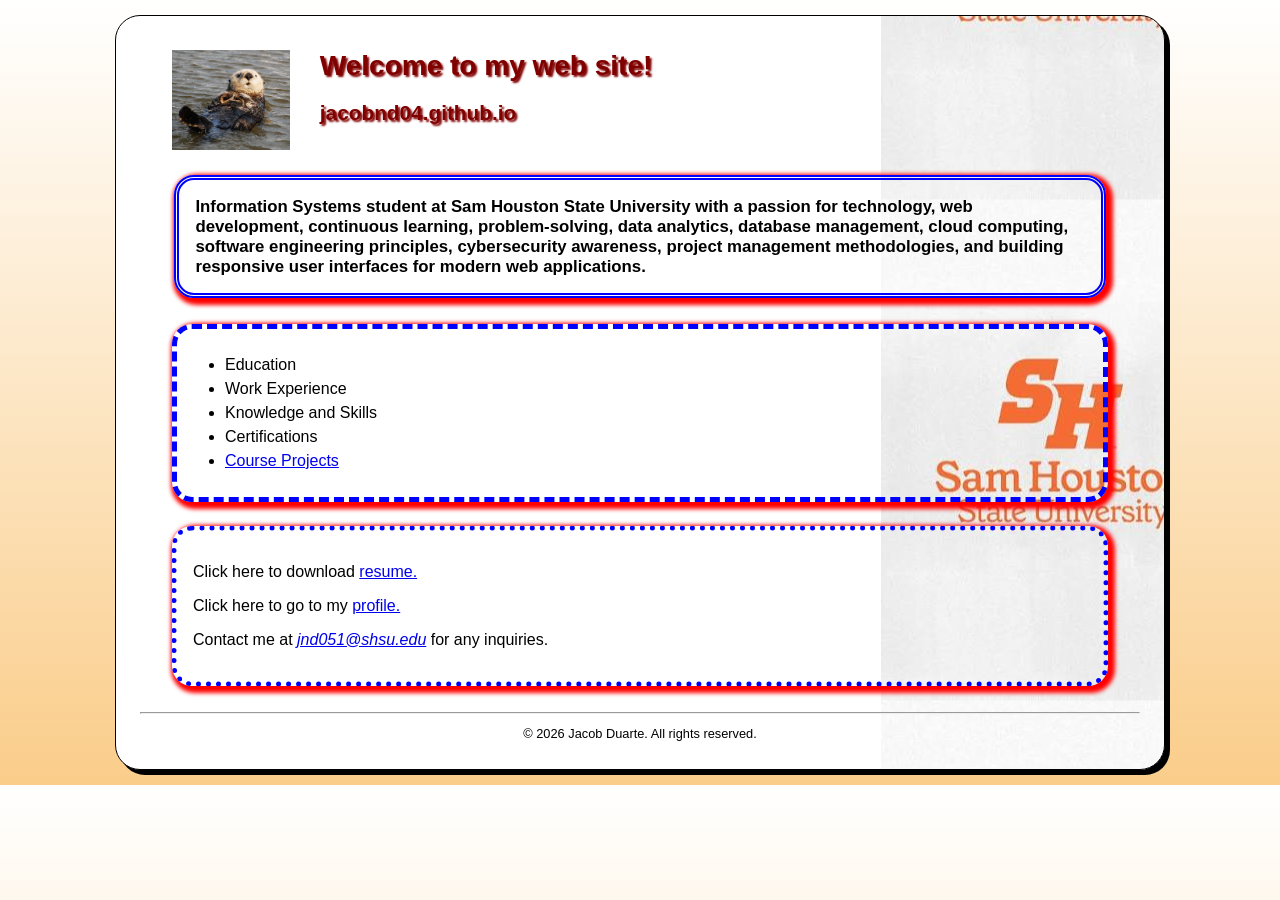
<file: index.html>
<!DOCTYPE html>
<html lang="en">
<head>
    <meta charset="UTF-8">
    <meta name="viewport" content="width=device-width, initial-scale=1.0">
    <meta name="description" content="Jacob Duarte's personal web site">
    <meta name="keywords" content="jacob, duarte, shsu, mis, coba, faculty, student">
    <title>Jacob Duarte's personal web site</title>
    <!-- Requirement 1: External Style Sheet Link -->
    <link rel="stylesheet" href="styles/main.css">
</head>
<body>
    <header>
        <img src="images/otter.jpg" alt="Jacob Duarte profile picture" height="100">
        <!-- Requirement 2: Added class="shadow" -->
        <h1 class="shadow">Welcome to my web site!</h1>
        <h2 class="shadow">jacobnd04.github.io</h2>
    </header>
   <main>
        <h3>Information Systems student at Sam Houston State University with a passion for technology, web development, continuous learning, problem-solving, data analytics, database management, cloud computing, software engineering principles, cybersecurity awareness, project management methodologies, and building responsive user interfaces for modern web applications.</h3>
        
        <nav>
            <ul id="list">
                <li>Education</li>
                <li>Work Experience</li>
                <li>Knowledge and Skills</li>
                <li>Certifications</li>
                <li><a href="#">Course Projects</a></li>
            </ul>
        </nav>
       <div class="contact">
            <p>Click here to download <a href="files/resume.pdf">resume.</a></p>
            <p>Click here to go to my <a href="https://www.linkedin.com/in/jacob-duarte-a30420440/?isSelfProfile=true" target="_blank" rel="noopener noreferrer">profile.</a></p>
            <p>Contact me at <em><a href="mailto:jnd051@shsu.edu">jnd051@shsu.edu</a></em> for any inquiries.</p>
        </div>
    </main>
    <footer>
        <br>
        <hr>
        <p class="copyright">&copy; 2026 Jacob Duarte. All rights reserved.</p>
    </footer>
</file>
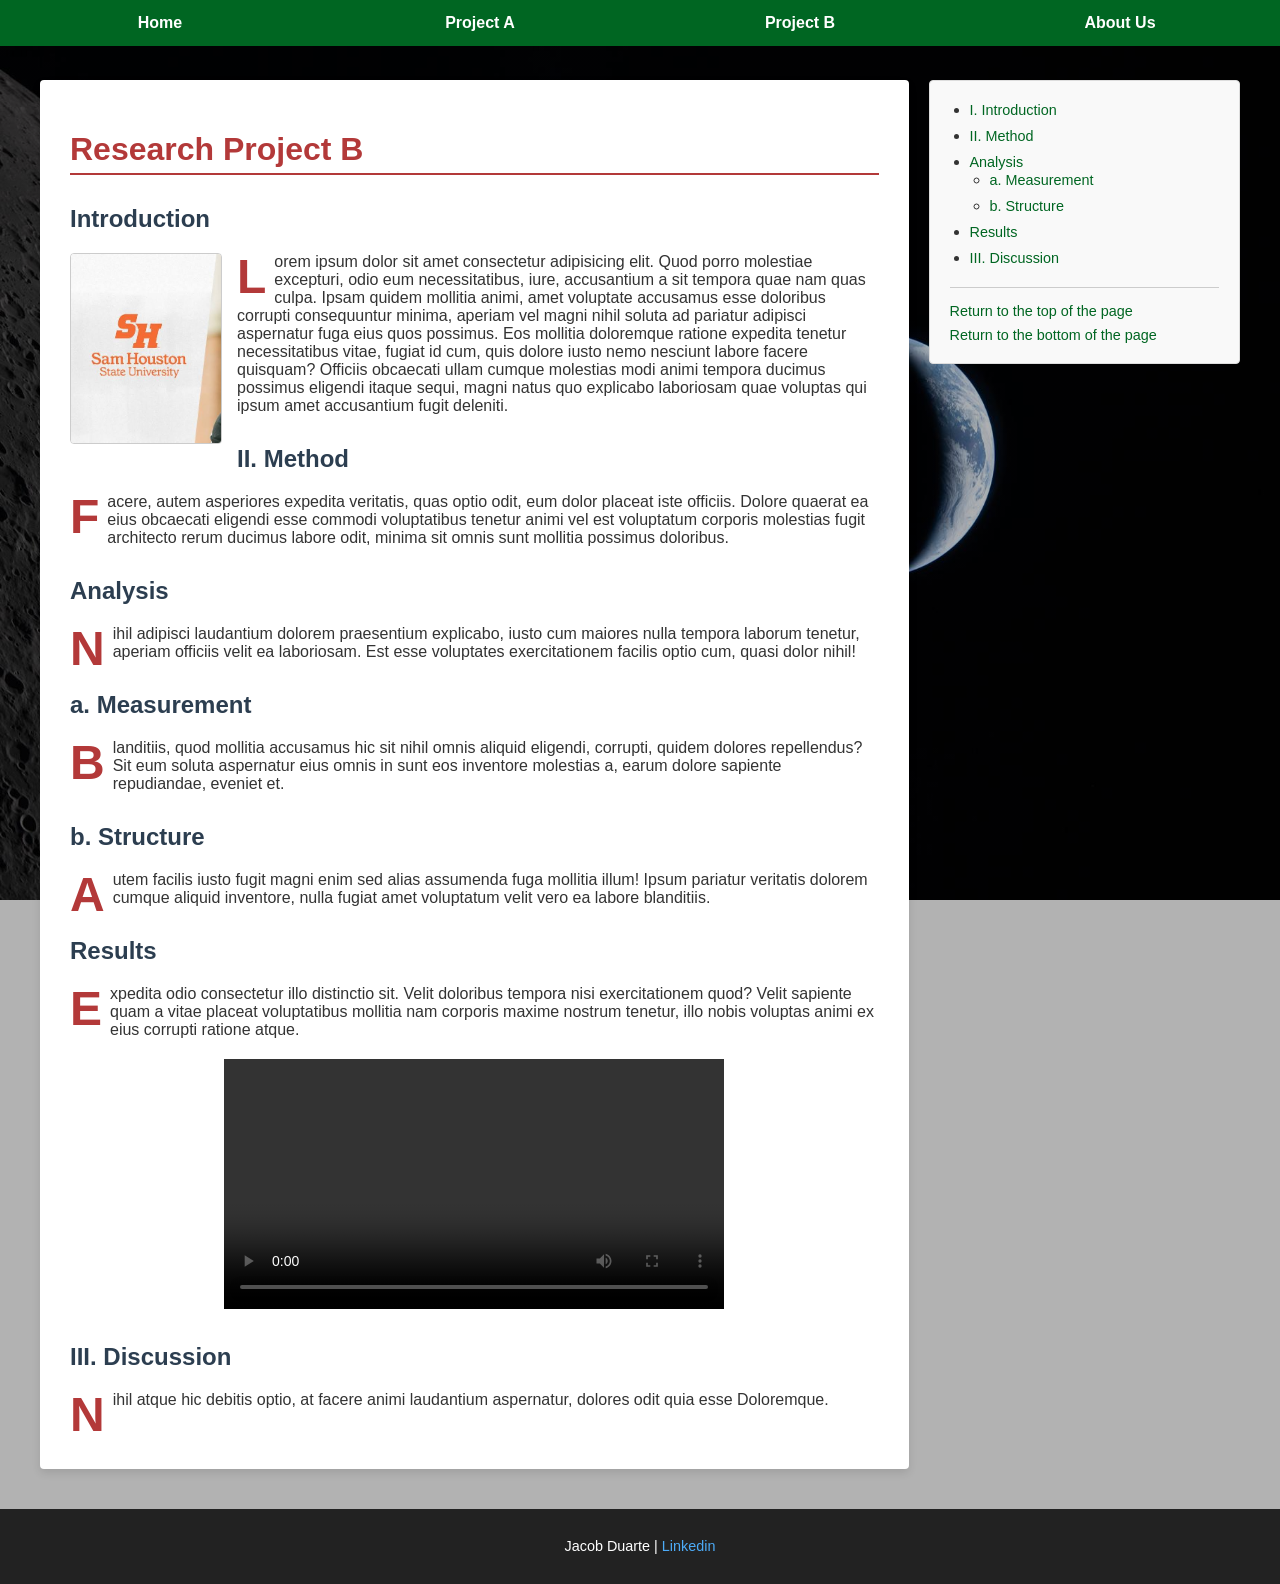
<file: exam.html>
<!DOCTYPE html>
<html lang="en">
<head>
    <meta charset="UTF-8">
    <meta name="viewport" content="width=device-width, initial-scale=1.0">
    <meta name="description" content="MGIS 3320 Coding Exam - Research Project B">
    <meta name="keywords" content="MGIS 3320, Exam, HTML, CSS, Research Project">
    <title>Research Project B - Exam</title>
    <link rel="stylesheet" href="exam.css">
</head>
<body>

    <header class="top-nav">
        <nav>
            <ul>
                <li><a href="index.html">Home</a></li>
                <li><a href="project.html">Project A</a></li>
                <li><a href="exam.html">Project B</a></li>
                <li><a href="#">About Us</a></li>
            </ul>
        </nav>
    </header>

    <div class="container">

        <main class="content">
            <h1>Research Project B</h1>

            <section id="introduction">
                <h2>Introduction</h2>
                <p>
                    <a href="https://www.linkedin.com" target="_blank">
                        <img src="images/shsu.jpg" alt="SHSU Campus" class="float-image">
                    </a>
                    Lorem ipsum dolor sit amet consectetur adipisicing elit. Quod porro molestiae excepturi, odio eum necessitatibus, iure, accusantium a sit tempora quae nam quas culpa. Ipsam quidem mollitia animi, amet voluptate accusamus esse doloribus corrupti consequuntur minima, aperiam vel magni nihil soluta ad pariatur adipisci aspernatur fuga eius quos possimus. Eos mollitia doloremque ratione expedita tenetur necessitatibus vitae, fugiat id cum, quis dolore iusto nemo nesciunt labore facere quisquam? Officiis obcaecati ullam cumque molestias modi animi tempora ducimus possimus eligendi itaque sequi, magni natus quo explicabo laboriosam quae voluptas qui ipsum amet accusantium fugit deleniti.
                </p>
            </section>

            <section id="method">
                <h2>II. Method</h2>
                <p>Facere, autem asperiores expedita veritatis, quas optio odit, eum dolor placeat iste officiis. Dolore quaerat ea eius obcaecati eligendi esse commodi voluptatibus tenetur animi vel est voluptatum corporis molestias fugit architecto rerum ducimus labore odit, minima sit omnis sunt mollitia possimus doloribus.</p>
            </section>

            <section id="analysis">
                <h2>Analysis</h2>
                <p>Nihil adipisci laudantium dolorem praesentium explicabo, iusto cum maiores nulla tempora laborum tenetur, aperiam officiis velit ea laboriosam. Est esse voluptates exercitationem facilis optio cum, quasi dolor nihil!</p>
            </section>

            <section id="measurement">
                <h2>a. Measurement</h2>
                <p>Blanditiis, quod mollitia accusamus hic sit nihil omnis aliquid eligendi, corrupti, quidem dolores repellendus? Sit eum soluta aspernatur eius omnis in sunt eos inventore molestias a, earum dolore sapiente repudiandae, eveniet et.</p>
            </section>

            <section id="structure">
                <h2>b. Structure</h2>
                <p>Autem facilis iusto fugit magni enim sed alias assumenda fuga mollitia illum! Ipsum pariatur veritatis dolorem cumque aliquid inventore, nulla fugiat amet voluptatum velit vero ea labore blanditiis.</p>
            </section>

            <section id="results">
                <h2>Results</h2>
                <p>Expedita odio consectetur illo distinctio sit. Velit doloribus tempora nisi exercitationem quod? Velit sapiente quam a vitae placeat voluptatibus mollitia nam corporis maxime nostrum tenetur, illo nobis voluptas animi ex eius corrupti ratione atque.</p>
                
                <!-- Video with controls -->
                <div class="video-container">
                    <video controls>
                        <source src="images/sample-video.mp4" type="video/mp4">
                        Your browser does not support the video tag.
                    </video>
                </div>
            </section>

            <section id="discussion">
                <h2>III. Discussion</h2>
                <p>Nihil atque hic debitis optio, at facere animi laudantium aspernatur, dolores odit quia esse Doloremque.</p>
            </section>
        </main>

        <aside class="sidebar">
            <ul>
                <li><a href="#introduction">I. Introduction</a></li>
                <li><a href="#method">II. Method</a></li>
                <li>
                    <a href="#analysis">Analysis</a>
                    <ul>
                        <li><a href="#measurement">a. Measurement</a></li>
                        <li><a href="#structure">b. Structure</a></li>
                    </ul>
                </li>
                <li><a href="#results">Results</a></li>
                <li><a href="#discussion">III. Discussion</a></li>
            </ul>
            <div class="sidebar-links">
                <a href="#introduction">Return to the top of the page</a>
                <a href="#discussion">Return to the bottom of the page</a>
            </div>
        </aside>

    </div>

    <footer>
        <p>Jacob Duarte | <a href="https://www.linkedin.com" target="_blank">Linkedin</a></p>
    </footer>

</body>
</html>
</file>
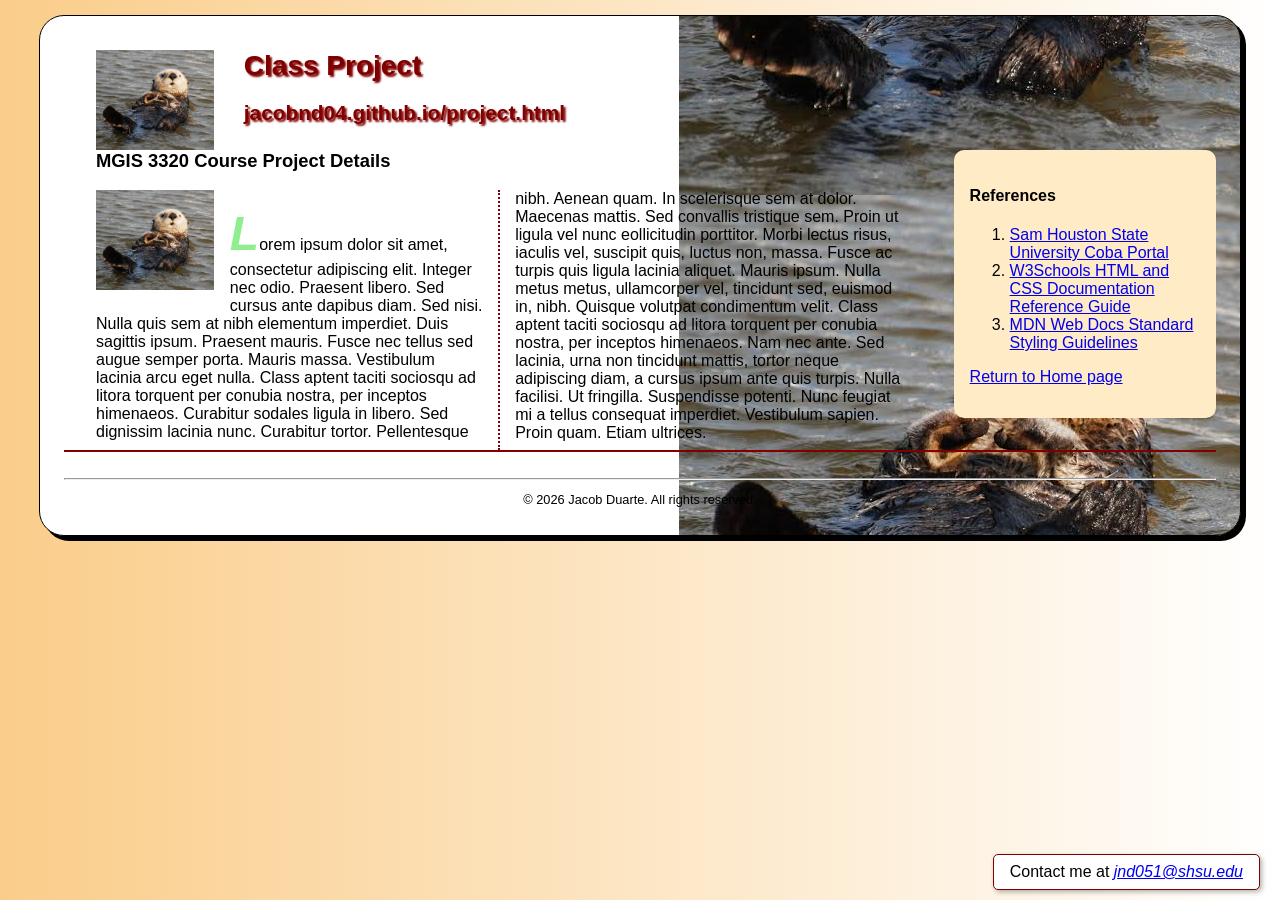
<file: project.html>
<!DOCTYPE html>
<html lang="en">
<head>
    <meta charset="UTF-8">
    <meta name="viewport" content="width=device-width, initial-scale=1.0">
    <meta name="description" content="Jacob Duarte's Class Project">
    <title>Jacob Duarte - Class Project</title>
    <!-- Requirement 4: External Style Sheet Link -->
    <link rel="stylesheet" href="styles/project.css">
</head>
<body>
    <header>
        <img src="images/otter.jpg" alt="Jacob Duarte profile picture" height="100">
        <h1 class="shadow">Class Project</h1>
        <h2 class="shadow">jacobnd04.github.io/project.html</h2>
    </header>
    <main>
        <!-- Requirement 1: Article with h3, img, and about 200 words of lorem text -->
        <article>
            <h3>MGIS 3320 Course Project Details</h3>
            <img src="images/otter.jpg" alt="Project visual illustration" height="120">
            <p>Lorem ipsum dolor sit amet, consectetur adipiscing elit. Integer nec odio. Praesent libero. Sed cursus ante dapibus diam. Sed nisi. Nulla quis sem at nibh elementum imperdiet. Duis sagittis ipsum. Praesent mauris. Fusce nec tellus sed augue semper porta. Mauris massa. Vestibulum lacinia arcu eget nulla. Class aptent taciti sociosqu ad litora torquent per conubia nostra, per inceptos himenaeos. Curabitur sodales ligula in libero. Sed dignissim lacinia nunc. Curabitur tortor. Pellentesque nibh. Aenean quam. In scelerisque sem at dolor. Maecenas mattis. Sed convallis tristique sem. Proin ut ligula vel nunc eollicitudin porttitor. Morbi lectus risus, iaculis vel, suscipit quis, luctus non, massa. Fusce ac turpis quis ligula lacinia aliquet. Mauris ipsum. Nulla metus metus, ullamcorper vel, tincidunt sed, euismod in, nibh. Quisque volutpat condimentum velit. Class aptent taciti sociosqu ad litora torquent per conubia nostra, per inceptos himenaeos. Nam nec ante. Sed lacinia, urna non tincidunt mattis, tortor neque adipiscing diam, a cursus ipsum ante quis turpis. Nulla facilisi. Ut fringilla. Suspendisse potenti. Nunc feugiat mi a tellus consequat imperdiet. Vestibulum sapien. Proin quam. Etiam ultrices.</p>
        </article>

        <!-- Requirement 2: Aside element with h4, ol, li, and return link -->
        <aside>
            <h4>References</h4>
            <ol>
                <li><a href="#">Sam Houston State University Coba Portal</a></li>
                <li><a href="#">W3Schools HTML and CSS Documentation Reference Guide</a></li>
                <li><a href="#">MDN Web Docs Standard Styling Guidelines</a></li>
            </ol>
            <p><a href="index.html">Return to Home page</a></p>
        </aside>
    </main>
    <footer>
        <br>
        <hr>
        <p class="copyright">&copy; 2026 Jacob Duarte. All rights reserved.</p>
    </footer>

    <!-- Requirement 3: Paragraph with class="fixed" placed after the footer element -->
    <p class="fixed">Contact me at <em><a href="mailto:jnd051@shsu.edu">jnd051@shsu.edu</a></em></p>
</body>
</html>
</file>
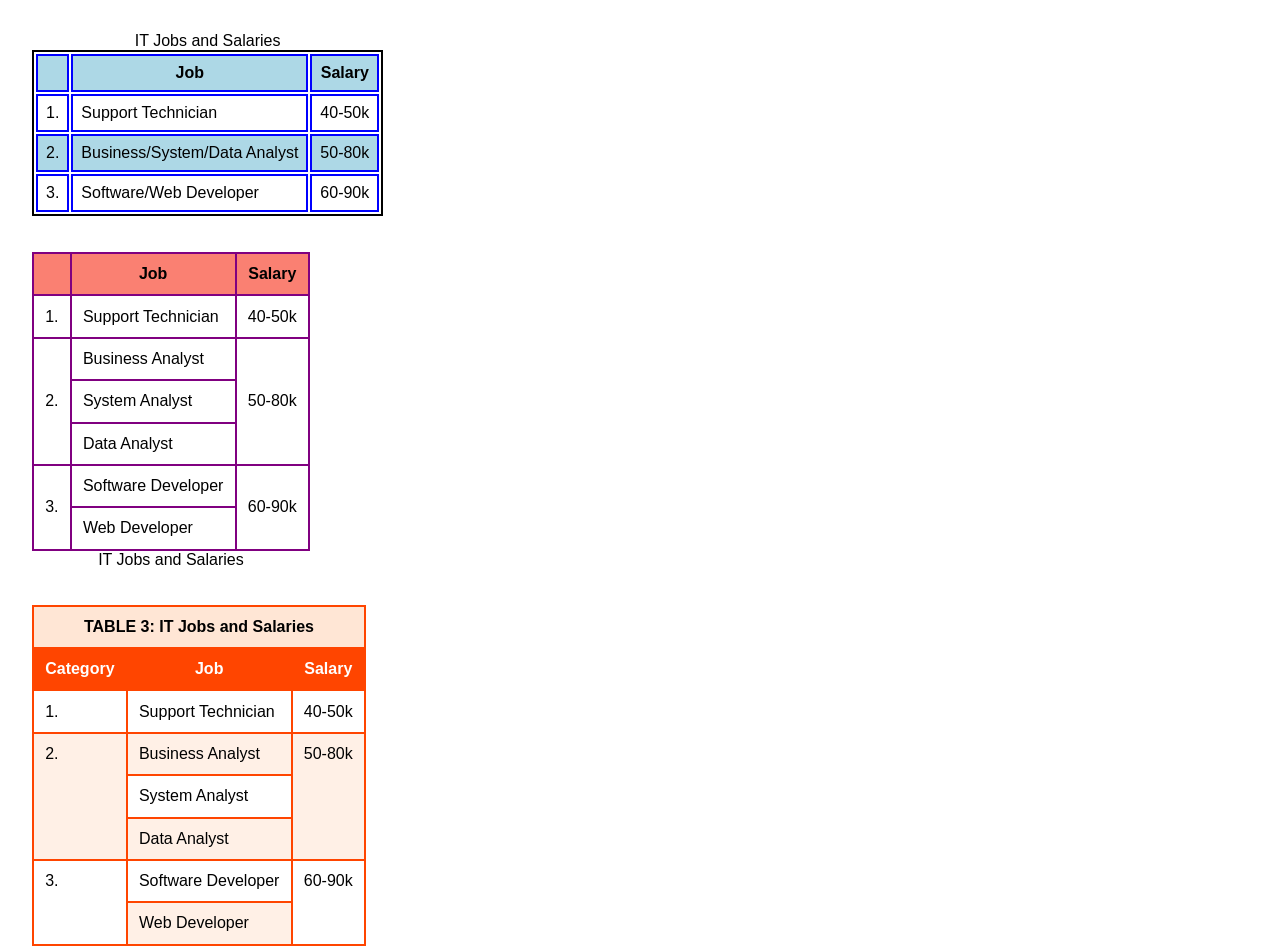
<file: images/table.html>
<!DOCTYPE html>
<html lang="en">
<head>
    <meta charset="UTF-8">
    <meta name="viewport" content="width=device-width, initial-scale=1.0">
    <title>IT Jobs and Salaries</title>
    <link rel="stylesheet" href="table.css">
</head>
<body>

    <!-- TABLE 1 -->
    <table class="first">
        <caption>IT Jobs and Salaries</caption>
        <tr>
            <th></th>
            <th>Job</th>
            <th>Salary</th>
        </tr>
        <tr>
            <td>1.</td>
            <td>Support Technician</td>
            <td>40-50k</td>
        </tr>
        <tr>
            <td>2.</td>
            <td>Business/System/Data Analyst</td>
            <td>50-80k</td>
        </tr>
        <tr>
            <td>3.</td>
            <td>Software/Web Developer</td>
            <td>60-90k</td>
        </tr>
    </table>

    <br><br>

    <!-- TABLE 2 -->
    <table class="second">
        <caption>IT Jobs and Salaries</caption>
        <tr>
            <th></th>
            <th>Job</th>
            <th>Salary</th>
        </tr>
        <tr>
            <td>1.</td>
            <td>Support Technician</td>
            <td>40-50k</td>
        </tr>
        <tr>
            <td rowspan="3">2.</td>
            <td>Business Analyst</td>
            <td rowspan="3">50-80k</td>
        </tr>
        <tr>
            <td>System Analyst</td>
        </tr>
        <tr>
            <td>Data Analyst</td>
        </tr>
        <tr>
            <td rowspan="2">3.</td>
            <td>Software Developer</td>
            <td rowspan="2">60-90k</td>
        </tr>
        <tr>
            <td>Web Developer</td>
        </tr>
    </table>

    <br><br>

    <!-- TABLE 3 -->
    <table class="third">
        <thead>
            <tr>
                <th colspan="3">TABLE 3: IT Jobs and Salaries</th>
            </tr>
            <tr>
                <th>Category</th>
                <th>Job</th>
                <th>Salary</th>
            </tr>
        </thead>
        <tbody>
            <tr>
                <td class="number">1.</td>
                <td>Support Technician</td>
                <td>40-50k</td>
            </tr>
            <tr>
                <td rowspan="3" class="number">2.</td>
                <td>Business Analyst</td>
                <td rowspan="3">50-80k</td>
            </tr>
            <tr>
                <td>System Analyst</td>
            </tr>
            <tr>
                <td>Data Analyst</td>
            </tr>
            <tr>
                <td rowspan="2" class="number">3.</td>
                <td>Software Developer</td>
                <td rowspan="2">60-90k</td>
            </tr>
            <tr>
                <td>Web Developer</td>
            </tr>
        </tbody>
    </table>

</body>
</html>
</file>
<file: styles/main.css>
html {
    background-image: linear-gradient(to bottom, white 0%, #facd8a 100%);
}

body {
    font-family: Arial, Helvetica, Sans-serif;
    font-size: 100%;
    width: 1000px;
    background-color: white;
    margin: 15px auto; 
    padding: 15px 1.5em; 
    border: 1px solid black;
    border-radius: 25px;
    box-shadow: 5px 5px 0 0;
}

body {
    background-image: url('../images/shsu.jpg'); 
    background-repeat: repeat-y;
    background-position: right;
    background-attachment: fixed;
}

a:focus, a:hover {
    font-style: italic;
    color: orangered;
}

header h1 {
    font-size: 175%;
    color: maroon;
    text-indent: 30px;
}

header h2 {
    font-size: 130%;
    color: #800000;
    text-indent: 30px;
}

header img {
    float: left;
}

header img {
    margin-left: 2em; 
}

.shadow {
    text-shadow: 2px 2px 2px rgb(128, 0, 0);
}

main {
    clear: left;
}

main h3 {
    margin: 3em 2em 1.5em 2em; 
    font-size: 105%;
    border: 5px double blue;
    border-radius: 20px;
    box-shadow: 3px 3px 4px 4px red;
    padding: 1em;
}

main nav {
    margin: 1.5em 2em;
    border: 5px dashed blue;
    border-radius: 20px;
    box-shadow: 3px 3px 4px 4px red;
    padding: 0.5em;
}

#list {
    line-height: 1.5em;
}

div.contact {
    margin: 1.5em 2em 0em 2em; 
    border: 5px dotted blue;
    border-radius: 20px;
    box-shadow: 3px 3px 4px 4px red;
    padding: 1em;
}

footer p.copyright {
    text-align: center;
    font-size: 80%;
}
</file>
<file: exam.css>
body {
    margin: 0;
    font-family: Arial, sans-serif;
    background: linear-gradient(rgba(0,0,0,0.3), rgba(0,0,0,0.3)), url('images/universe.jpg') no-repeat center center fixed;
    background-size: cover;
    color: #333;
}

.top-nav {
    background-color: #006622; 
    position: fixed;
    top: 0;
    left: 0;
    width: 100%;
    z-index: 1000;
}

.top-nav nav ul {
    list-style: none;
    margin: 0;
    padding: 0;
    display: flex;
}

.top-nav nav li {
    flex: 1;
    text-align: center;
}

.top-nav nav a {
    display: block;
    color: white;
    text-decoration: none;
    padding: 14px 16px;
    font-weight: bold;
}

.top-nav nav a:hover {
    background-color: #004d1a;
}

.container {
    display: flex;
    margin-top: 60px; 
    max-width: 1200px;
    margin-left: auto;
    margin-right: auto;
    padding: 20px;
    gap: 20px;
}

.content {
    flex: 3;
    background: white;
    padding: 30px;
    border-radius: 4px;
    box-shadow: 0 4px 8px rgba(0,0,0,0.1);
}

h1 {
    color: #b33939;
    border-bottom: 2px solid #b33939;
    padding-bottom: 5px;
}

h2 {
    color: #2c3e50;
    margin-top: 30px;
}

.content > section > p:first-of-type::first-letter {
    font-size: 3em;
    font-weight: bold;
    float: left;
    line-height: 1;
    margin-right: 8px;
    color: #b33939;
}

.float-image {
    float: left;
    width: 150px;
    height: auto;
    margin-right: 15px;
    margin-bottom: 10px;
    border-radius: 4px;
    border: 1px solid #ccc;
}

.video-container {
    text-align: center;
    margin: 20px 0;
}

video {
    width: 100%;
    max-width: 500px;
    outline: none;
}

.sidebar {
    flex: 1;
    background: #f9f9f9;
    padding: 20px;
    border: 1px solid #ddd;
    border-radius: 4px;
    position: sticky;
    top: 80px; 
    height: fit-content;
}

.sidebar ul {
    list-style-type: disc;
    padding-left: 20px;
    margin: 0 0 20px 0;
}

.sidebar ul ul {
    list-style-type: circle;
    margin-bottom: 0;
}

.sidebar li {
    margin-bottom: 8px;
}

.sidebar a {
    color: #006622;
    text-decoration: none;
    font-size: 0.9em;
}

.sidebar a:hover {
    text-decoration: underline;
}

.sidebar-links {
    border-top: 1px solid #ccc;
    padding-top: 15px;
    display: flex;
    flex-direction: column;
    gap: 8px;
}

footer {
    background-color: #222;
    color: white;
    text-align: center;
    padding: 15px;
    margin-top: 20px;
    font-size: 0.9em;
}

footer a {
    color: #4dabf7;
    text-decoration: none;
}

footer a:hover {
    text-decoration: underline;
}
</file>
<file: styles/project.css>
html {
    background-image: linear-gradient(to left, white 0%, #facd8a 100%);
}
body {
    font-family: Arial, Helvetica, Sans-serif;
    font-size: 100%;
    width: 90%;
    background-color: white;
    margin: 15px auto;
    padding: 15px 1.5em;
    border: 1px solid black;
    border-radius: 25px;
    box-shadow: 5px 5px 0 0;
    background-image: url('../images/otter.jpg');
    background-repeat: repeat-y;
    background-position: right;
    background-attachment: fixed;
}
a:focus, a:hover {
    font-style: italic;
    color: orangered;
    border: 3px blue;
    border-style: dotted solid;
}

header h1 {
    font-size: 175%;
    color: maroon;
    text-indent: 30px;
}

header h2 {
    font-size: 130%;
    color: #800000;
    text-indent: 30px;
}

header img {
    float: left;
    margin-left: 2em;
}

.shadow {
    text-shadow: 2px 2px 2px rgb(128, 0, 0);
}
article {
    clear: left;
    width: 70%;
    float: left;
    column-count: 2;
    column-rule: 2px dotted maroon;
    column-gap: 2em;
    margin-left: 2em;
}
article h3 {
    column-span: all;
    margin-top: 0;
    font-size: 115%;
}
article img {
    float: left;
    margin-right: 1em;
    margin-bottom: 1em;
    height: 100px;
}
article p::first-letter {
    font-size: 3em;
    font-weight: bold;
    font-style: italic;
    color: lightgreen;
}
aside {
    width: 20%;
    float: right;
    background-color: #ffebc6;
    padding: 1em;
    border-radius: 10px;
}
footer {
    clear: both;
    border-top: 2px solid maroon;
    margin-top: 2em;
}

footer p.copyright {
    text-align: center;
    font-size: 80%;
}
p.fixed {
    position: fixed;
    bottom: 10px;
    right: 20px;
    width: auto;
    background-color: white;
    padding: 0.5em 1em;
    border: 1px solid maroon;
    border-radius: 5px;
    box-shadow: 2px 2px 5px rgba(0,0,0,0.3);
    margin: 0;
}
</file>
<file: images/table.css>
html, body {
    margin: 1em;
    height: 100%;
    font-size: 100%;
}

* {
    font-family: Verdana, Arial, Helvetica, sans-serif;
}

/* Table 1 Styling */
table.first {
    border-collapse: separate;
    border: 2px solid black;
}

table.first th, table.first td {
    border: 2px solid blue;
    padding: 0.5em;
}

table.first tr:nth-child(odd) {
    background-color: lightblue;
}

/* Table 2 Styling */
table.second {
    border-collapse: collapse;
    border: 2px solid purple;
    caption-side: bottom;
}

table.second th {
    background-color: salmon;
}

table.second th, table.second td {
    padding: 0.7em;
    vertical-align: middle;
    border: 2px solid purple;
}

/* Table 3 Styling */
table.third {
    border-collapse: collapse;
    border: 2px solid orangered;
}

table.third th, table.third td {
    padding: 0.7em;
    vertical-align: top;
    border: 2px solid orangered;
}

table.third thead tr:first-child {
    border-top: 2px solid orangered;
    background-color: #ffe6d5;
}

table.third thead tr:nth-child(2) {
    background-color: orangered;
    color: white;
}

table.third tbody tr:nth-child(even) {
    background-color: #fff0e6;
}

/* Responsive Media Query */
@media only screen and (max-width: 425px) {
    th, td {
        display: block;
    }
    
    thead, td.number {
        display: none;
    }

    td {
        padding: 0.5em;
    }
}
</file>
